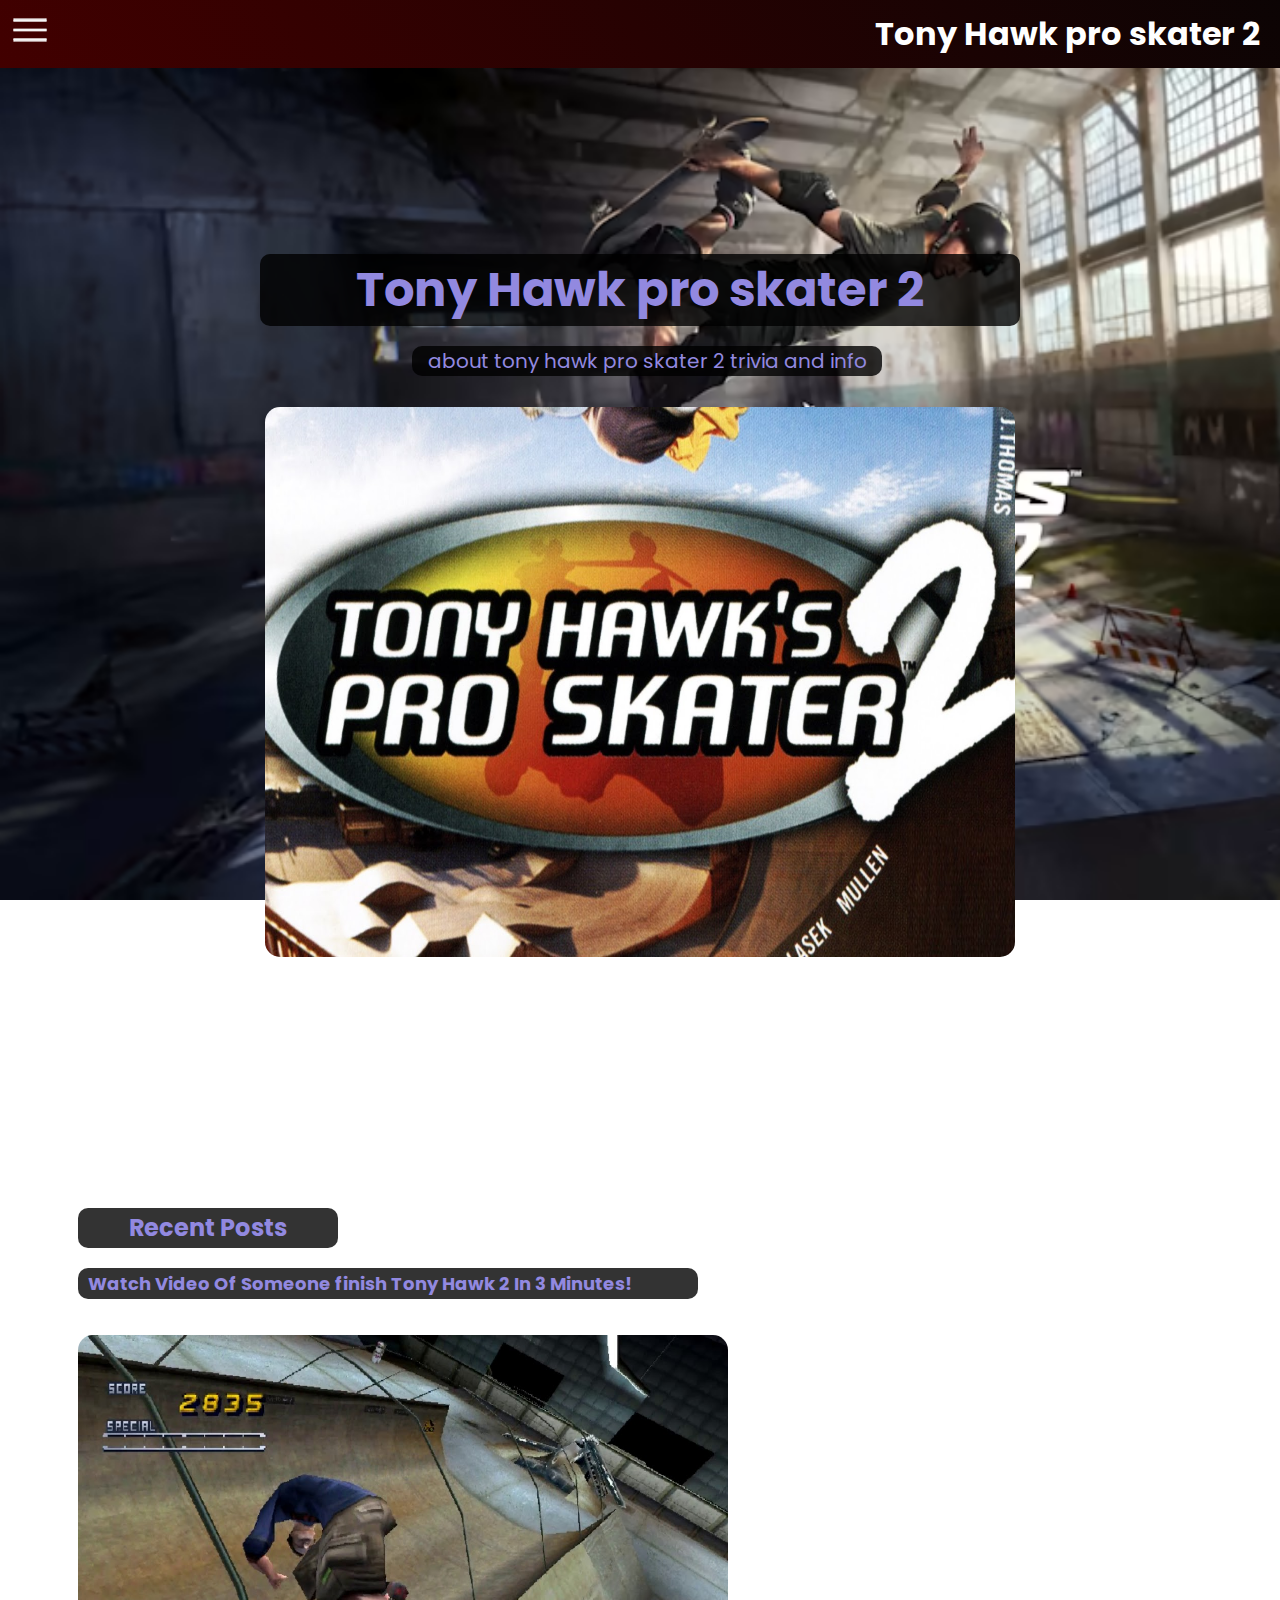
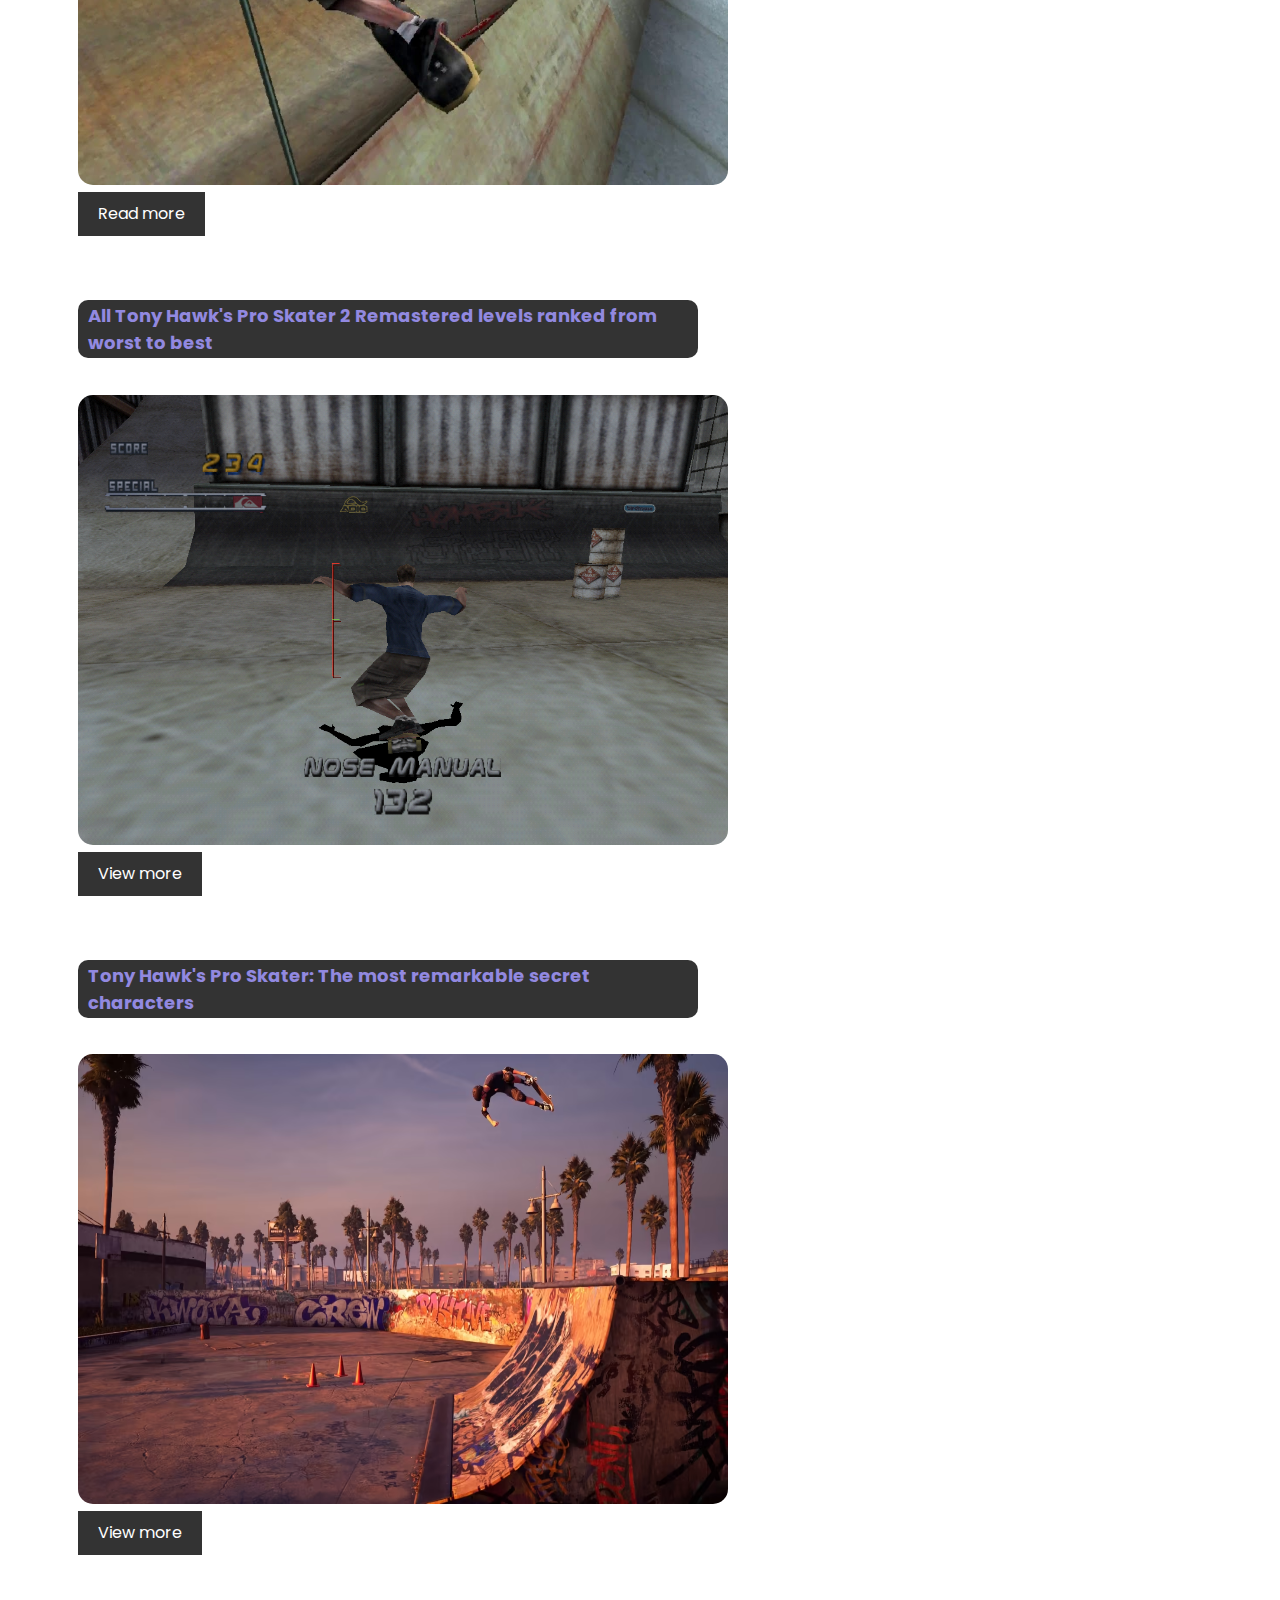
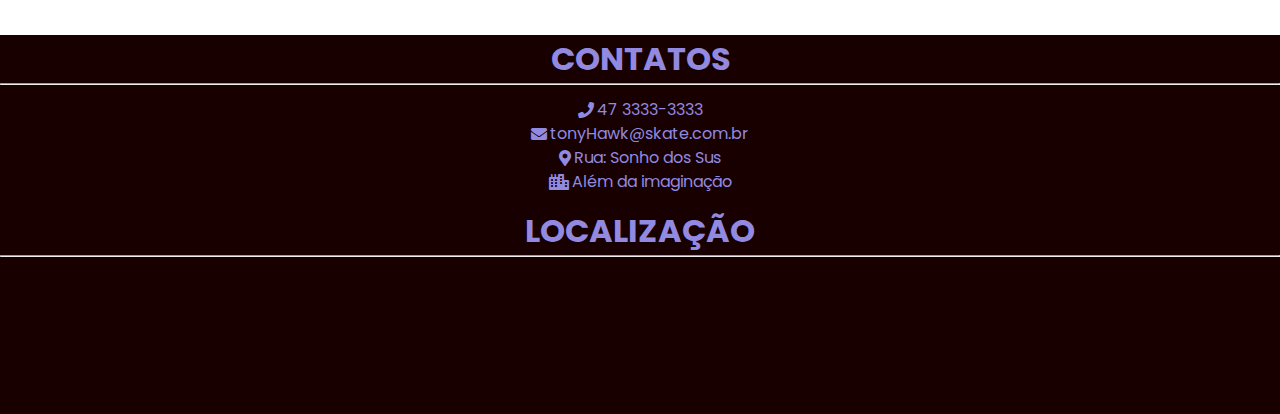
<file: index.html>
<!DOCTYPE html>
<html lang="en">
  <head>
    <meta charset="UTF-8" />
    <meta http-equiv="X-UA-Compatible" content="IE=edge" />
    <meta name="viewport" content="width=device-width, initial-scale=1.0" />
    <link rel="stylesheet" href="style.css" />
    <link
      rel="stylesheet"
      href="https://cdnjs.cloudflare.com/ajax/libs/font-awesome/5.15.3/css/all.min.css"
    />
    <link rel="preconnect" href="https://fonts.googleapis.com" />
    <link rel="preconnect" href="https://fonts.gstatic.com" crossorigin />
    <link
      href="https://fonts.googleapis.com/css2?family=Poppins:wght@300;400;500&display=swap"
      rel="stylesheet"
    />
    <link
      href="https://fonts.googleapis.com/css2?family=Material+Symbols+Outlined"
      rel="stylesheet"
    />
    <script src="https://code.jquery.com/jquery-3.6.0.min.js" ;>
      window.onbeforeunload = function () {
        window.scrollTo(0, 0);
      };
    </script>
    <title>Tony Hawk pro skater 2</title>
  </head>
  <body>
    <nav>
      <div class="logo">
        <h1 class="logo-text">Tony Hawk pro skater 2</h1>
      </div>
      <ul id="menubar" class="menu">
        <li>
          <a style="animation-delay: 0.2s" href="index.html">Home</a>
        </li>
        <li>
          <a style="animation-delay: 0.3s" href="about.html">About</a>
        </li>
        <li><a style="animation-delay: 0.4" href="blog.html">Blog</a></li>
      </ul>
      <button class="buttonMenu" onclick="toggleMenu()"></button>
      <div class="background"></div>
    </nav>
    <section class="sectionHome">
      <div class="section-text">
        <h2 class="backgroundText0">Tony Hawk pro skater 2</h2>
        <p class="backgroundText00">
          about tony hawk pro skater 2 trivia and info
        </p>
        <img
          class="imgHome"
          src="imagens/imgHome1.jpg"
          alt="tony hawk pro skater 2"
        />
      </div>
    </section>
    <section class="home-content">
      <h3 class="backgroundText">Recent Posts</h3>
      <div class="post">
        <h4 class="backgroundText1">
          Watch Video Of Someone finish Tony Hawk 2 In 3 Minutes!
        </h4>
        <img
          class="imgHome1"
          src="imagens/imgHomePost1.jpg"
          alt="TonyHawkproskater2"
        />
        <br />
        <a href="blog.html#blogPost1">Read more</a>
      </div>
      <br />
      <div class="post">
        <h4 class="backgroundText1">
          All Tony Hawk's Pro Skater 2 Remastered levels ranked from worst to
          best
        </h4>
        <img
          class="imgHome1"
          src="imagens/imgHomePost2.png"
          alt="tony hawk pro skater 2"
        />
        <br />
        <a href="blog.html#blogPost2">View more</a>
      </div>
      <br />
      <div class="post">
        <h4 class="backgroundText1">
          Tony Hawk's Pro Skater: The most remarkable secret characters
        </h4>
        <img
          class="imgHome1"
          src="imagens/imgHomePost3.png"
          alt="tony hawk pro skater 2"
        />
        <br />
        <a href="blog.html#blogPost3">View more</a>
      </div>
    </section>
    <footer>
      <h1>CONTATOS</h1>
      <hr />
      <div class="contato">
        <p><i class="fas fa-phone"></i> 47 3333-3333</p>
        <p>
          <i class="fas fa-envelope"></i>
          tonyHawk@skate.com.br
        </p>
        <p>
          <i class="fas fa-map-marker-alt"></i>
          Rua: Sonho dos Sus
        </p>
        <p><i class="fas fa-city"></i>Além da imaginação</p>
      </div>

      <div class="rodape">
        <h1>LOCALIZAÇÃO</h1>
        <hr />
        <iframe
          class="mapa"
          src="https://www.google.com/maps/embed?pb=!1m14!1m8!1m3!1d3012.531849799775!2d12.876002012479686!3d56.6639202168068!3m2!1i1024!2i768!4f13.1!3m3!1m2!1s0x4651a31d2a10a16f%3A0x6c6ace33bc5d7a1f!2sH%C3%B6gskolan%20i%20Halmstad!5e0!3m2!1spt-BR!2sbr!4v1684468481790!5m2!1spt-BR!2sbr"
          width="800"
          height="600"
          style="border: 0"
          allowfullscreen=""
          loading="lazy"
          referrerpolicy="no-referrer-when-downgrade"
        ></iframe>
      </div>
    </footer>

    <script src="script.js"></script>
  </body>
</html>
</file>
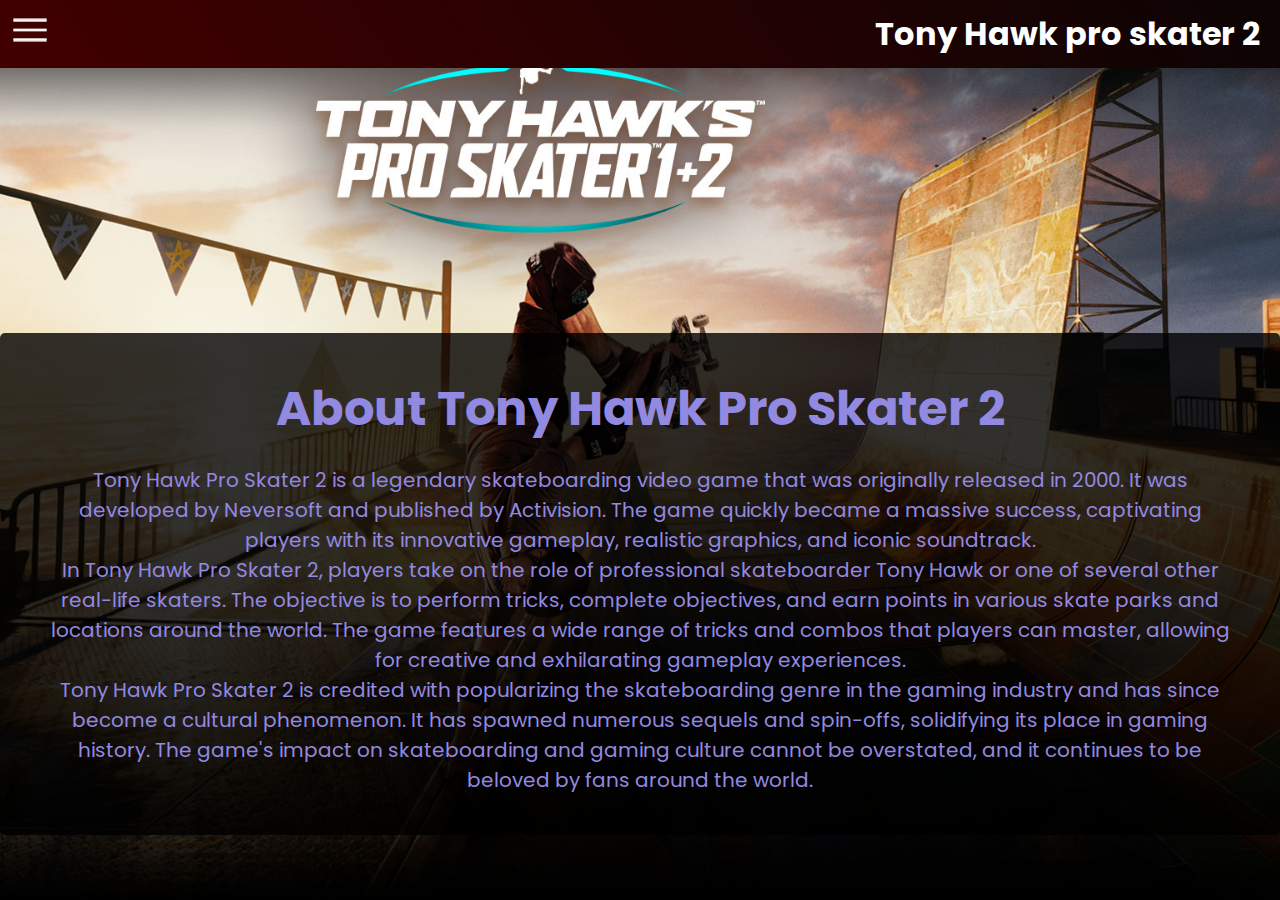
<file: about.html>
<!DOCTYPE html>
<html lang="en">
  <head>
    <meta charset="UTF-8" />
    <meta http-equiv="X-UA-Compatible" content="IE=edge" />
    <meta name="viewport" content="width=device-width, initial-scale=1.0" />
    <link rel="stylesheet" href="style.css" />
    <link
      rel="stylesheet"
      href="https://cdnjs.cloudflare.com/ajax/libs/font-awesome/5.15.3/css/all.min.css"
    />
    <link rel="preconnect" href="https://fonts.googleapis.com" />
    <link rel="preconnect" href="https://fonts.gstatic.com" crossorigin />
    <link
      href="https://fonts.googleapis.com/css2?family=Poppins:wght@300;400;500&display=swap"
      rel="stylesheet"
    />
    <link
      href="https://fonts.googleapis.com/css2?family=Material+Symbols+Outlined"
      rel="stylesheet"
    />
    <style>
      @media screen and (max-width: 850px) {
        .section-text {
          padding: 20px;
          margin-top: 350px;
        }
      }

      @media screen and (max-width: 700px) {
        .section-text {
          padding: 10px;
          margin-top: 210px;
        }
      }
      @media screen and (max-width: 699px) {
        .section-text {
          padding: 10px;
          margin-top: 750px;
        }
      }
      @media screen and (max-width: 410px) {
        .section-text {
          padding: 20px;
          margin-top: 730px;
        }
      }
      .section-text {
        background-color: rgba(0, 0, 0, 0.8);
        padding: 40px;
        border-radius: 5px;
      }
    </style>
    <script src="https://code.jquery.com/jquery-3.6.0.min.js" ;>
      window.onbeforeunload = function () {
        window.scrollTo(0, 0);
      };
    </script>
    <style>
      body {
        background-image: url(imagens/imgBackground-About.jpg);
        background-repeat: no-repeat;
        background-attachment: fixed;
        background-size: cover;
      }
    </style>
    <title>Sobre Tony Hawk pro skater 2</title>
  </head>
  <body>
    <nav>
      <div class="logo">
        <h1 class="logo-text">Tony Hawk pro skater 2</h1>
      </div>
      <ul id="menubar" class="menu">
        <li>
          <a style="animation-delay: 0.2s" href="index.html">Home</a>
        </li>
        <li>
          <a style="animation-delay: 0.3s" href="about.html">About</a>
        </li>
        <li><a style="animation-delay: 0.4" href="blog.html">Blog</a></li>
      </ul>
      <button class="buttonMenu" onclick="toggleMenu()"></button>
      <div class="background"></div>
    </nav>
    <section class="sectionHome">
      <div class="section-text">
        <h2 class="background-text">About Tony Hawk Pro Skater 2</h2>
        <p>
          Tony Hawk Pro Skater 2 is a legendary skateboarding video game that
          was originally released in 2000. It was developed by Neversoft and
          published by Activision. The game quickly became a massive success,
          captivating players with its innovative gameplay, realistic graphics,
          and iconic soundtrack.
        </p>
        <p>
          In Tony Hawk Pro Skater 2, players take on the role of professional
          skateboarder Tony Hawk or one of several other real-life skaters. The
          objective is to perform tricks, complete objectives, and earn points
          in various skate parks and locations around the world. The game
          features a wide range of tricks and combos that players can master,
          allowing for creative and exhilarating gameplay experiences.
        </p>
        <p>
          Tony Hawk Pro Skater 2 is credited with popularizing the skateboarding
          genre in the gaming industry and has since become a cultural
          phenomenon. It has spawned numerous sequels and spin-offs, solidifying
          its place in gaming history. The game's impact on skateboarding and
          gaming culture cannot be overstated, and it continues to be beloved by
          fans around the world.
        </p>
      </div>
    </section>
    <script src="script.js"></script>
  </body>
</html>
</file>
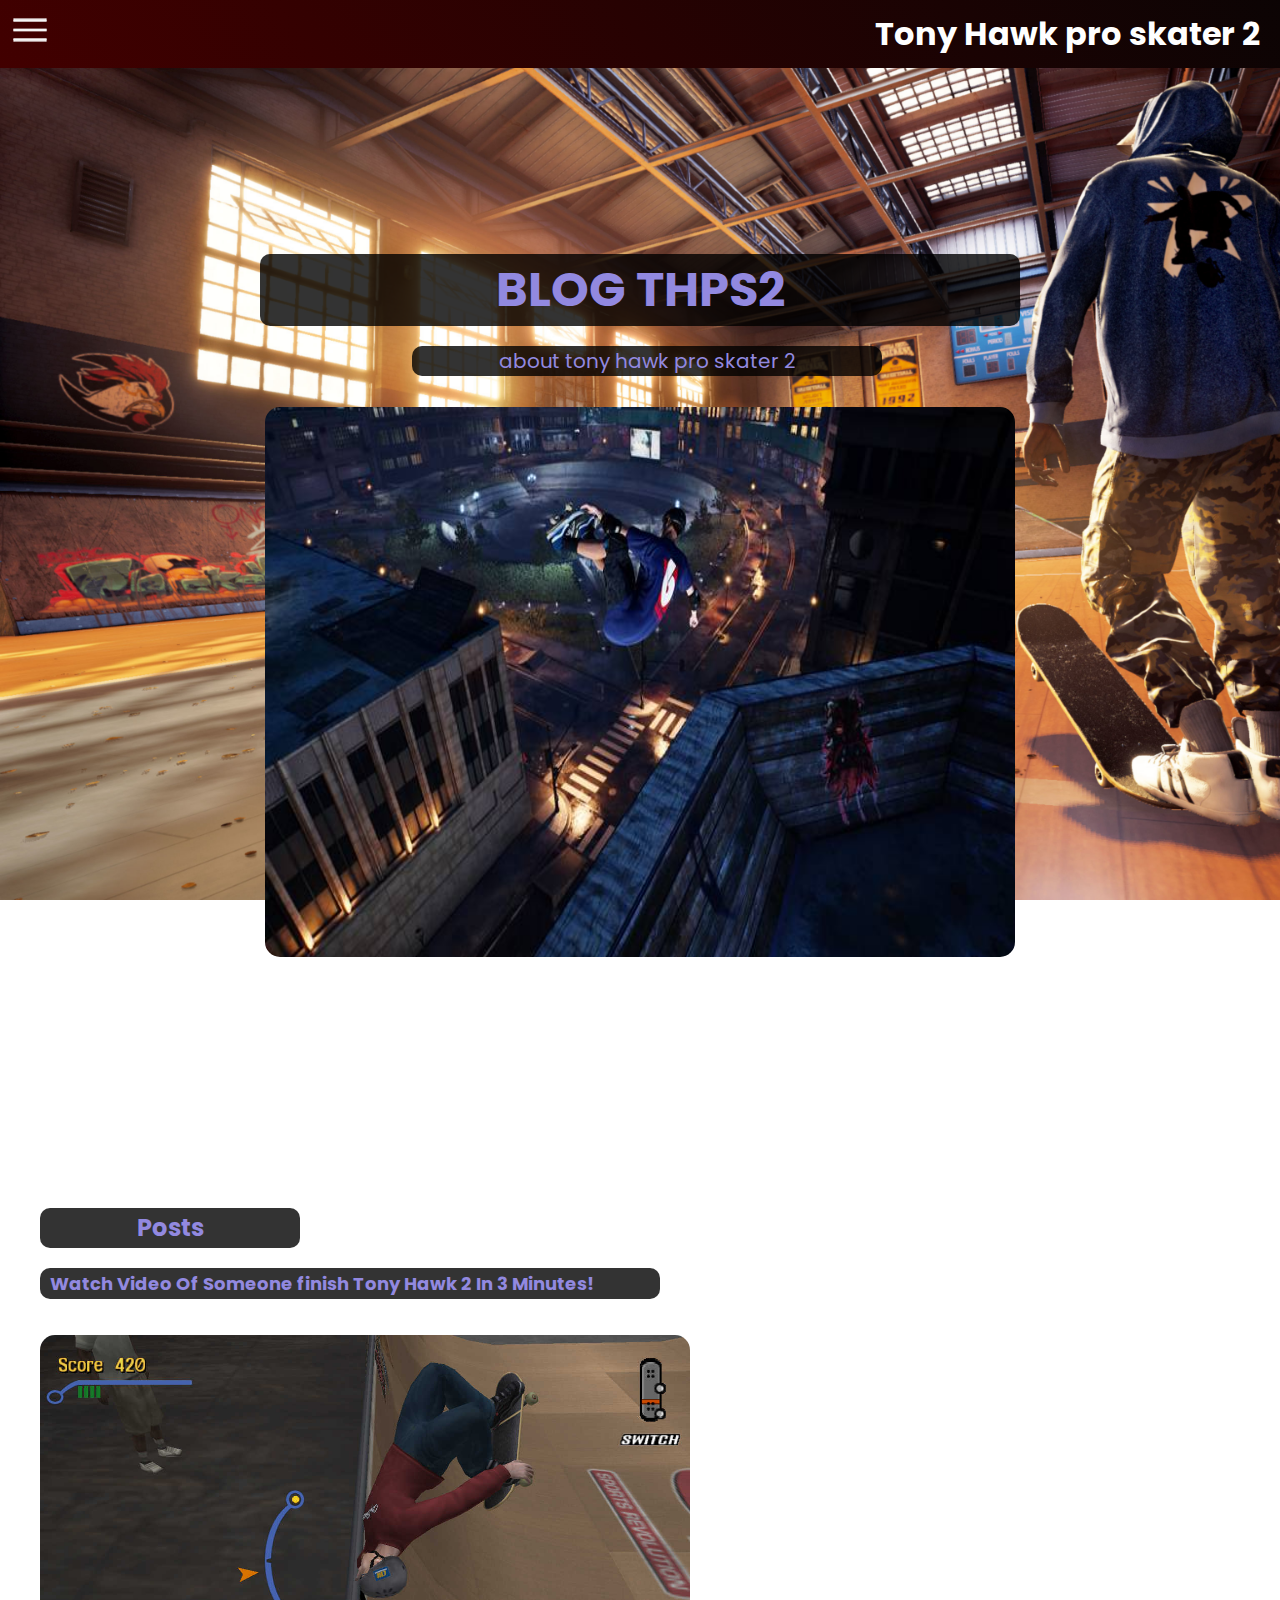
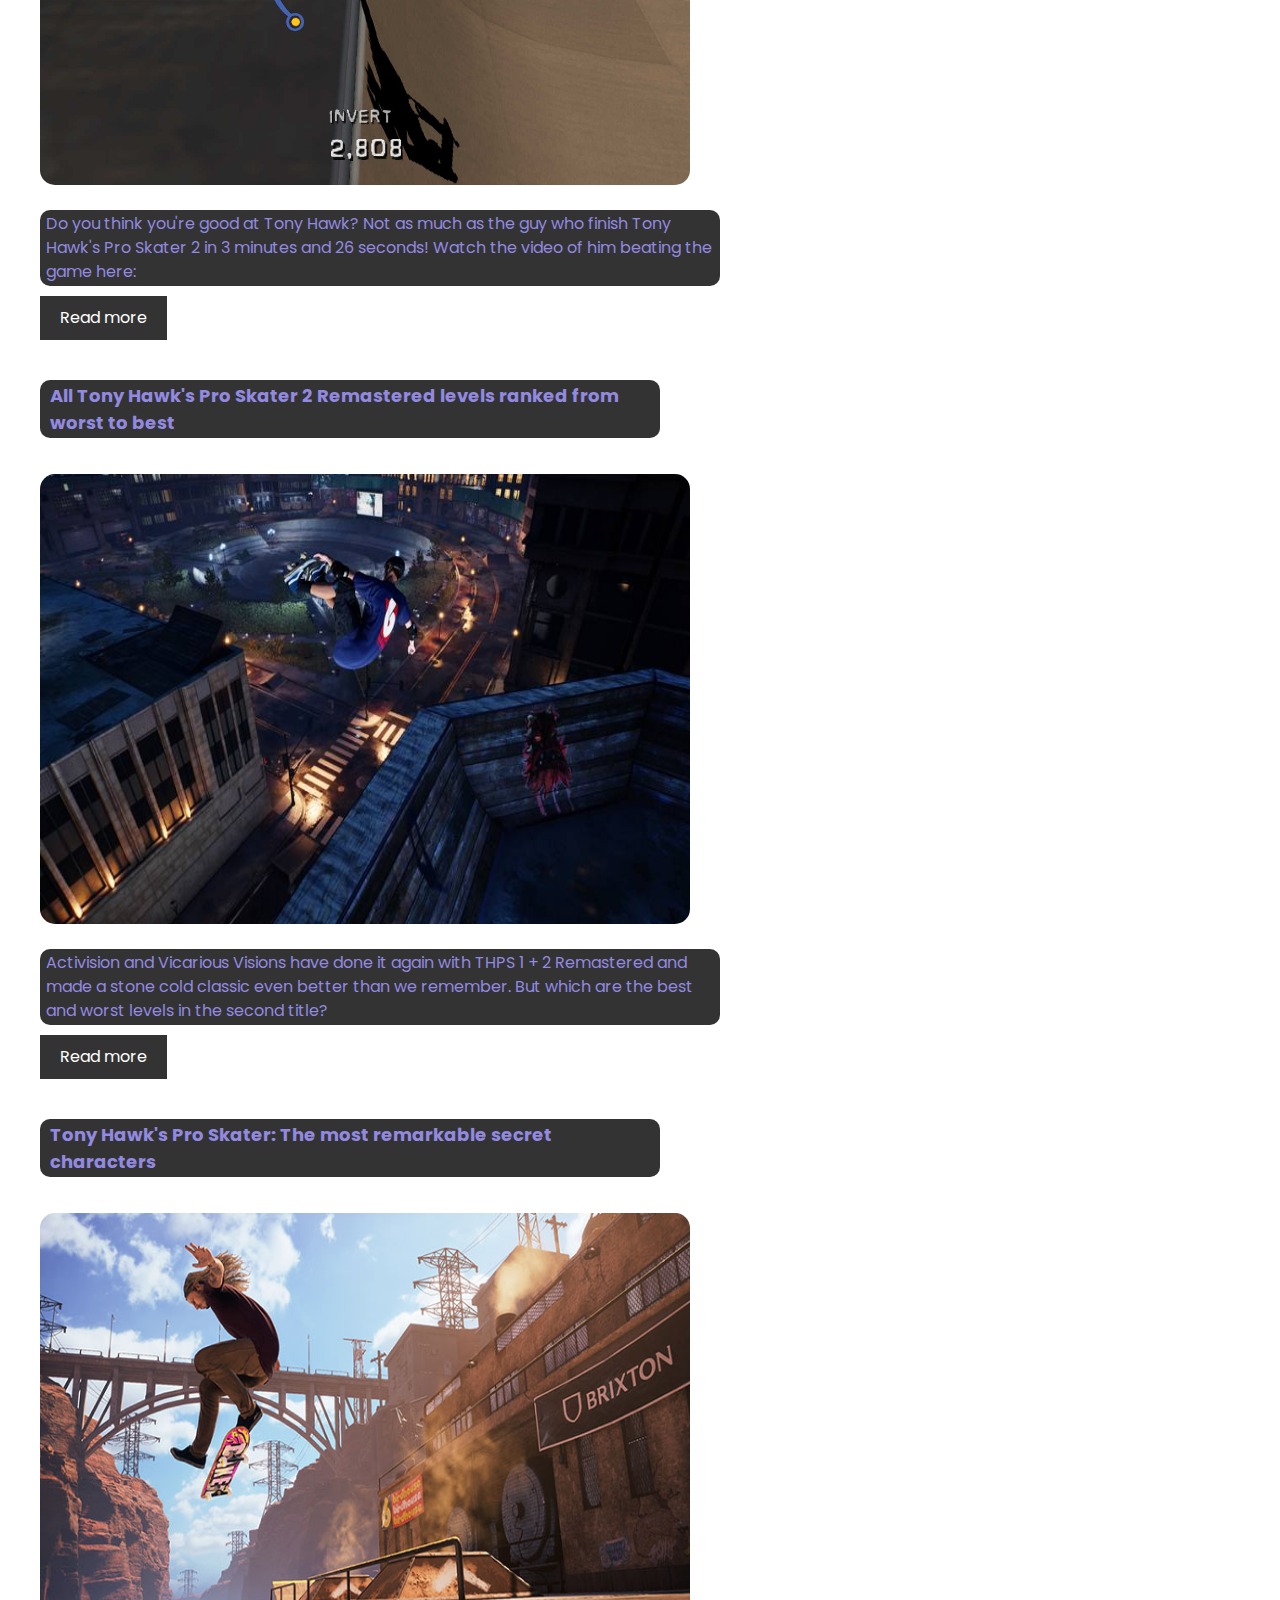
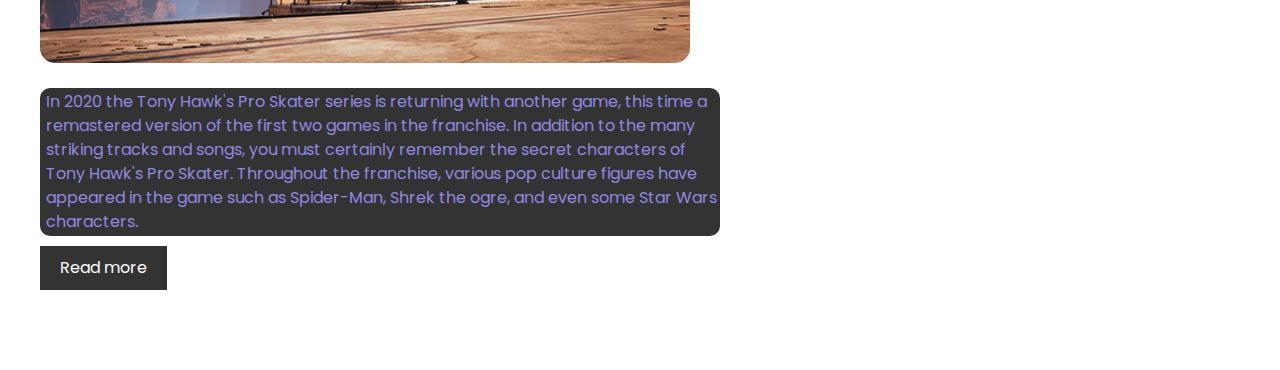
<file: blog.html>
<!DOCTYPE html>
<html lang="en">
  <head>
    <meta charset="UTF-8" />
    <meta http-equiv="X-UA-Compatible" content="IE=edge" />
    <meta name="viewport" content="width=device-width, initial-scale=1.0" />
    <link rel="stylesheet" href="style.css" />
    <link
      rel="stylesheet"
      href="https://cdnjs.cloudflare.com/ajax/libs/font-awesome/5.15.3/css/all.min.css"
    />
    <link rel="preconnect" href="https://fonts.googleapis.com" />
    <link rel="preconnect" href="https://fonts.gstatic.com" crossorigin />
    <link
      href="https://fonts.googleapis.com/css2?family=Poppins:wght@300;400;500&display=swap"
      rel="stylesheet"
    />
    <link
      href="https://fonts.googleapis.com/css2?family=Material+Symbols+Outlined"
      rel="stylesheet"
    />
    <script src="https://code.jquery.com/jquery-3.6.0.min.js" ;>
      window.onbeforeunload = function () {
        window.scrollTo(0, 0);
      };
    </script>
    <style>
      body {
        background-image: url(imagens/imgBackground-Blog.jpg);
        background-repeat: no-repeat;
        background-attachment: fixed;
        background-size: cover;
      }
    </style>
    <title>Sobre Tony Hawk pro skater 2</title>
  </head>
  <body>
    <nav>
      <div class="logo">
        <h1 class="logo-text">Tony Hawk pro skater 2</h1>
      </div>
      <ul id="menubar" class="menu">
        <li>
          <a style="animation-delay: 0.2s" href="index.html">Home</a>
        </li>
        <li>
          <a style="animation-delay: 0.3s" href="about.html">About</a>
        </li>
        <li><a style="animation-delay: 0.4" href="blog.html">Blog</a></li>
      </ul>
      <button class="buttonMenu" onclick="toggleMenu()"></button>
      <div class="background"></div>
    </nav>
    <section class="sectionHome">
      <div class="section-text">
        <h2 class="backgroundText0">BLOG THPS2</h2>
        <p class="backgroundText00">about tony hawk pro skater 2</p>
        <img
          class="imgHome"
          src="imagens/imgHomeBlog.jpg"
          alt="tony hawk pro skater 2"
        />
      </div>
    </section>
    <section class="home-content-Blog">
      <h3 class="backgroundTextBlog">Posts</h3>
      <div class="allPost">
        <div id="blogPost1"></div>
        <div class="postBlog">
          <h4 class="backgroundTextBlog1">
            Watch Video Of Someone finish Tony Hawk 2 In 3 Minutes!
          </h4>

          <img
            class="imgHome1"
            src="imagens/imgBlogPost1.jpg"
            alt="TonyHawkproskater2"
          />
          <p class="backgroundTextBlog2">
            Do you think you're good at Tony Hawk? Not as much as the guy who
            finish Tony Hawk's Pro Skater 2 in 3 minutes and 26 seconds! Watch
            the video of him beating the game here:
          </p>
          <a
            href="https://gamefm.com.br/2014/08/15/veja-o-video-de-alguem-zerando-tony-hawk-2-em-3-minutos/"
            target="_blank"
            >Read more</a
          >
        </div>
        <div id="blogPost2"></div>
        <div class="postBlog">
          <h4 class="backgroundTextBlog1">
            All Tony Hawk's Pro Skater 2 Remastered levels ranked from worst to
            best
          </h4>
          <img
            class="imgHome1"
            src="imagens/imgPostBlog2.jpg"
            alt="tony hawk pro skater 2"
          />
          <p class="backgroundTextBlog2">
            Activision and Vicarious Visions have done it again with THPS 1 + 2
            Remastered and made a stone cold classic even better than we
            remember. But which are the best and worst levels in the second
            title?
          </p>
          <a
            href="https://www.redbull.com/za-en/tony-hawks-pro-skater-2-remastered-level-ranking"
            >Read more</a
          >
        </div>
        <div id="blogPost3"></div>
        <div class="postBlog">
          <h4 class="backgroundTextBlog1">
            Tony Hawk's Pro Skater: The most remarkable secret characters
          </h4>
          <img
            class="imgHome1"
            src="imagens/imgBlogPost3.png"
            alt="tony hawk pro skater 2"
          />
          <p class="backgroundTextBlog2">
            In 2020 the Tony Hawk's Pro Skater series is returning with another
            game, this time a remastered version of the first two games in the
            franchise. In addition to the many striking tracks and songs, you
            must certainly remember the secret characters of Tony Hawk's Pro
            Skater. Throughout the franchise, various pop culture figures have
            appeared in the game such as Spider-Man, Shrek the ogre, and even
            some Star Wars characters.
          </p>
          <a
            href="https://clubedovideogame.com.br/tony-hawks-pro-skater-personagens-secretos/"
            >Read more</a
          >
        </div>
      </div>
    </section>
    <script src="script.js"></script>
  </body>
</html>
</file>
<file: style.css>
* {
  margin: 0;
  padding: 0;
  box-sizing: border-box;
}

body {
  font-family: "Euclid Circular A", Poppins;
  font-size: 16px;
  line-height: 1.5;
  background-image: url(imagens/fundo.png);
  background-repeat: no-repeat;
  background-attachment: fixed;
  background-size: cover;
}
button {
  border: 0;
  padding: 0;
  background: transparent;
  cursor: pointer;
}
.buttonMenu,
.menu {
  position: fixed;
}
.buttonMenu {
  z-index: 3;
  top: 0;
  left: 0;
  display: grid;
  place-items: center;
  width: 60px;
  height: 60px;
  background-image: url("imagens/menu.png");
  background-repeat: no-repeat;
  background-position: center;
}
body.open .buttonMenu {
  background-image: url("imagens/close.png");
}

.menu {
  z-index: 2;
  top: 0;
  left: 0;
  display: grid;
  place-items: center;
  width: 200px;
  height: 100%;
  background: rgba(0, 0, 0, 0.75);
  transform: translateX(-100%);
  transition: transform 0.375s cubic-bezier(0.175, 0.885, 0.32, 1);
}

.menu nav {
  opacity: 0;
}
@keyframes menu-in {
  0% {
    clip-path: ellipse(60% 60% at 0% 50%);
  }
  100% {
    clip-path: ellipse(120% 120% at 0% 50%);
  }
}

body.open .menu {
  transform: translateX(0);
}

body.open .menu nav {
  opacity: 1;
}
.menu nav:hover a {
  opacity: 0.25;
}

.menu nav a:hover {
  opacity: 1;
}

.menu nav {
  opacity: 0;
}

.menu a {
  position: relative;
  color: #f9f9f9;
  font-size: 24px;
  font-family: "Euclid Circular A";
  padding: 10px 0;
  width: 160px;
  text-decoration: none;
  transition: 0.4s;
}

.menu a::before,
.menu a::after {
  content: "";
  position: absolute;
  left: 0;
  bottom: 5px;
  width: 100%;
  height: 2px;
  border-radius: 2px;
  transition: 0.4s;
}

.menu a::before {
  opacity: 0;
  background: rgb(255 255 255 / 20%);
}

.menu a::after {
  transform: scaleX(0);
  transform-origin: 0% 50%;
  background: #f7f7f7;
}

.menu a:hover::before {
  opacity: 1;
}

.menu a:hover::after {
  transform: scaleX(1);
}

body.open .menu a {
  animation: appear 0.25s backwards;
}

@keyframes appear {
  0% {
    opacity: 0;
    translate: -30px 0;
  }
  100% {
    opacity: 1;
  }
}
img {
  max-width: 100%;
  height: auto;
  transition: all 0.3s;
  cursor: pointer;
  user-select: none;
}
.imgHome {
  margin-top: 4%;
  height: 550px;
  width: 750px;
  border-radius: 15px;
}
.imgHome1 {
  margin-top: 3%;
  height: 450px;
  width: 650px;
  border-radius: 15px;
}

img:hover {
  transform: scale(0.95);
  -webkit-filter: drop-shadow(15px 10px 5px rgba(0, 0, 0, 0.5));
  filter: drop-shadow(15px 10px 5px rgba(0, 0, 0, 0.5));
}
nav {
  position: fixed;
  top: 0;
  width: 100%;
  z-index: 1;
  display: flex;
  justify-content: space-between;
  align-items: center;
  background-image: linear-gradient(55deg, rgb(66, 0, 0), rgb(12, 4, 4));
  color: #fff;
  padding: 10px 20px;
  justify-content: flex-end;
}

.menu li {
  margin-right: 20px;
}

.menu li a {
  color: #fff;
  text-decoration: none;
}

.menu li a:hover {
  color: #ffd700;
}

.sectionHome {
  height: 400px;
  display: flex;
  justify-content: center;
  align-items: center;
  margin-top: 12%;
}
.section-text {
  text-align: center;
  color: #9289e0;
}
.section-text p {
  font-size: 20px;
}
.sectionHome h2 {
  font-size: 48px;
  margin-bottom: 20px;
}
.home-content {
  max-width: 960px;
  padding: 40px;
  margin-left: 3%;
  margin-top: 8%;
  color: #9289e0;
  text-align: left;
}
.home-content h3 {
  font-size: 24px;
  font-weight: bold;
  margin-bottom: 20px;
}
.post {
  margin-bottom: 40px;
}
.post h4 {
  font-size: 18px;
  font-weight: bold;
  margin-bottom: 10px;
}

.post p {
  font-size: 16px;
  line-height: 1.5;
  margin-bottom: 10px;
}

.post a {
  display: inline-block;
  background-color: #333;
  color: #fff;
  padding: 10px 20px;
  text-decoration: none;
  transition: all 0.3s ease;
}
.backgroundText {
  background-color: rgba(0, 0, 0, 0.8);
  width: 260px;
  padding: 2px;
  border-radius: 10px;
  text-align: center;
}
.backgroundText0 {
  background-color: rgba(0, 0, 0, 0.8);
  width: 760px;
  margin-top: 50px;
  border-radius: 10px;
}
.backgroundText00 {
  background-color: rgba(0, 0, 0, 0.8);
  width: 470px;
  margin-left: 20%;
  border-radius: 10px;
}

.backgroundText1 {
  background-color: rgba(0, 0, 0, 0.8);
  width: 620px;
  padding: 2px;
  padding-left: 10px;
  border-radius: 10px;
}
.backgroundText2 {
  background-color: rgba(0, 0, 0, 0.8);
  width: 680px;
  padding: 2px;
  padding-left: 6px;
  border-radius: 10px;
  margin-top: 2%;
}
.post a:hover {
  background-color: #ffd700;
  color: #333;
}
iframe {
  width: 100%;
  height: 100%;
  border-style: none;
}
footer {
  background-color: #180000;
  height: 100%;
  width: 100%;
  color: #9289e0;
}
footer h1 {
  text-align: center;
}

.contato {
  text-align: center;
  padding: 1%;
}
.contato p {
  display: flex;
  justify-content: center;
  align-items: center;
  gap: 3px;
}
.rodape {
  width: 100%;
}
.rodape h1 {
  text-align: center;
}

.mapa {
  width: 100%;
  border-style: none;
}
.section-text,
.post {
  animation: grow 1s;
}

.home-content-Blog {
  max-width: 960px;
  padding: 40px;
  margin-top: 8%;
  color: #9289e0;

  text-align: left;
}
.home-content-Blog h3 {
  font-size: 24px;
  font-weight: bold;
  margin-bottom: 20px;
}

.backgroundTextBlog {
  background-color: rgba(0, 0, 0, 0.8);
  width: 260px;
  padding: 2px;
  border-radius: 10px;
  text-align: center;
}

.backgroundTextBlog1 {
  background-color: rgba(0, 0, 0, 0.8);
  width: 620px;
  padding: 2px;
  padding-left: 10px;
  border-radius: 10px;
}
.backgroundTextBlog2 {
  background-color: rgba(0, 0, 0, 0.8);
  width: 680px;
  padding: 2px;
  padding-left: 6px;
  border-radius: 10px;
  margin-top: 2%;
}

.postBlog {
  margin-bottom: 40px;
  animation: grow 1s;
}
.postBlog h4 {
  font-size: 18px;
  font-weight: bold;
  margin-bottom: 10px;
}

.postBlog p {
  font-size: 16px;
  line-height: 1.5;
  margin-bottom: 10px;
}

.postBlog a {
  display: inline-block;
  background-color: #333;
  color: #fff;
  padding: 10px 20px;
  text-decoration: none;
  transition: all 0.3s ease;
}
.postBlog a:hover {
  background-color: #ffd700;
  color: #333;
}
@keyframes grow {
  from {
    transform: scale(0);
  }
  to {
    transform: scale(1);
  }
}
@media only screen and (max-width: 1400px) {
  .sectionHome,
  .home-content,
  .home-content-Blog {
    margin-top: 30%;
  }
}

@media only screen and (max-width: 768px) {
  .backgroundText0,
  .backgroundText00,
  .backgroundText1,
  .backgroundText2,
  .backgroundTextBlog1,
  .backgroundTextBlog2 {
    width: 100%;
    margin-left: 0;
  }
  .backgroundText,
  .backgroundTextBlog {
    margin-top: 5%;
  }
  .home-content,
  .home-content-Blog {
    margin-left: 0;
    margin-top: 10%;
    padding: 20px;
  }
  .sectionHome {
    margin-top: 30%;
  }
  .imgHome1 {
    height: auto;
    width: 100%;
    margin-top: 6%;
    border-radius: 0;
  }
  .imgHome {
    height: auto;
    width: 95%;
    margin-top: 8%;
    border-radius: 0;
  }
  .logo-text {
    background-image: url(imagens/logo.png);
    background-repeat: no-repeat;
    background-size: contain;
    text-indent: -9999px;
    width: 100px; /* Ajuste a largura conforme necessário */
    height: 40px; /* Ajuste a altura conforme necessário */
  }
}

@media only screen and (max-width: 415px) {
  .backgroundText0,
  .backgroundText00,
  .backgroundText1,
  .backgroundText2,
  .backgroundTextBlog1,
  .backgroundTextBlog2 {
    width: 100%;
    margin-left: 0;
    font-size: small;
  }
  .home-content,
  .home-content-Blog {
    margin-left: 0;
    margin-top: 10%;
    padding: 20px;
  }
  .backgroundText,
  .backgroundTextBlog {
    margin-top: 5%;
  }
  .sectionHome {
    margin-top: 70%;
  }
  .imgHome1 {
    height: auto;
    width: 100%;
    margin-top: 6%;
    border-radius: 0;
  }
  .imgHome {
    height: auto;
    width: 100%;
    margin-top: 8%;
    border-radius: 0;
  }
}
</file>
